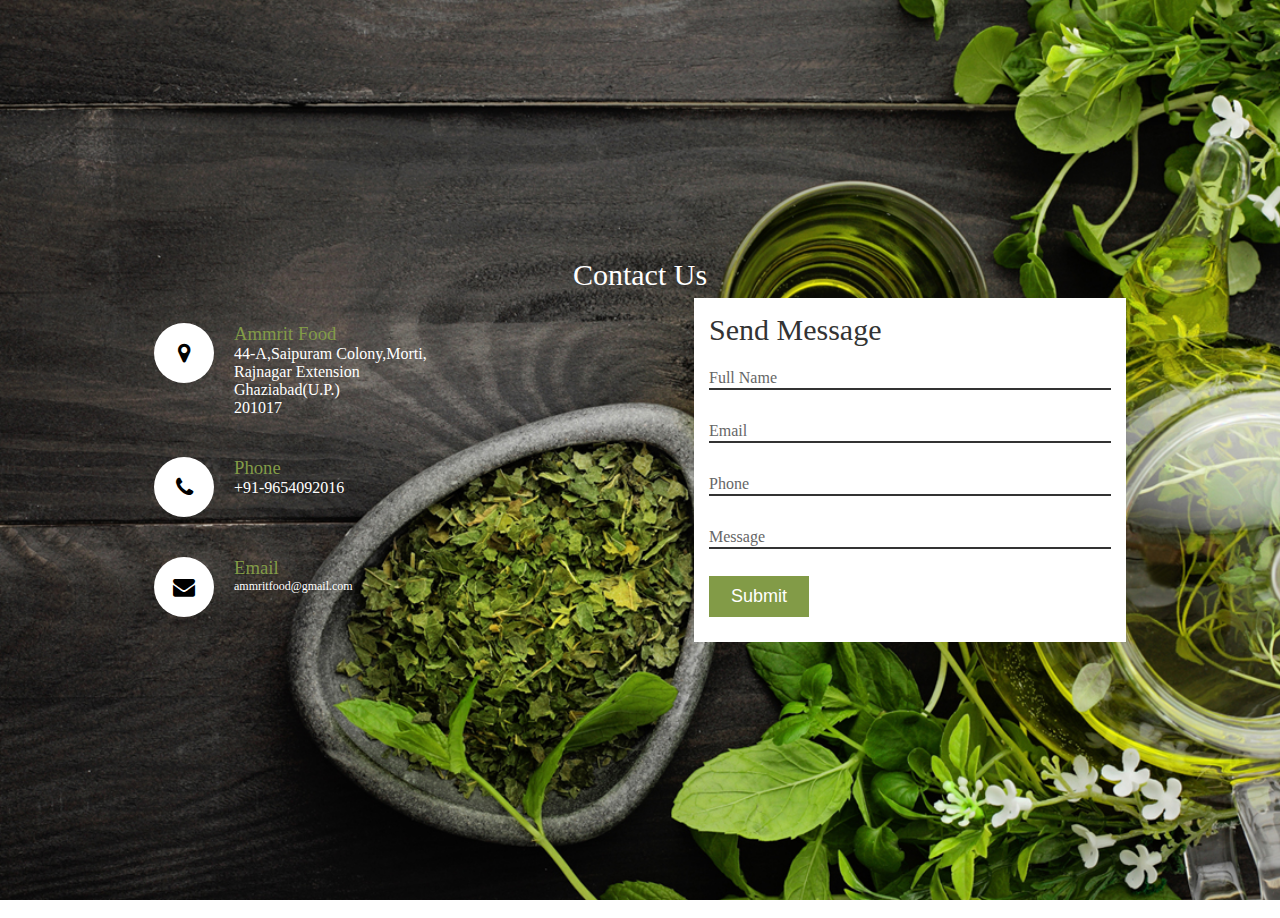
<file: contactus.html>
<!DOCTYPE html>
<html lang="en">

<head>
    <meta charset="UTF-8">
    <meta name="viewport" content="width=device-width, initial-scale=1.0">
    <link rel="stylesheet" href="https://cdn.jsdelivr.net/npm/bootstrap@4.5.3/dist/css/bootstrap.min.css"
        integrity="sha384-TX8t27EcRE3e/ihU7zmQxVncDAy5uIKz4rEkgIXeMed4M0jlfIDPvg6uqKI2xXr2" crossorigin="anonymous">
    <link rel="stylesheet" href="cssfiles/mainstyle.css">
    <link rel="stylesheet" href="cssfiles/contactus.css ">
    <link rel="stylesheet" href="cssfiles/owl.carousel.css">
    <link rel="stylesheet" href="cssfiles/owl.theme.green.css">
    <link rel="stylesheet" href="https://cdnjs.cloudflare.com/ajax/libs/animate.css/4.1.1/animate.min.css" />
    <!-- fontawsome -->
    <link rel="stylesheet" href="https://stackpath.bootstrapcdn.com/font-awesome/4.7.0/css/font-awesome.min.css">
    <script src="jsfiles/jquery.min.js"></script>
    <script src="jsfiles/owl.carousel.min.js"></script>
    <title>AmmritFood</title>
</head>

<body>

    <section class="contactdone ">
        <div class="mydatacontent">
            <h2>Contact Us</h2>

        </div>
        <div class="datacontainer">
            <div class="contactinfo">
                <div class="mybox">
                    <div class="myicon"><i class="fa fa-map-marker" aria-hidden="true"></i></div>
                    <div class="mytext">
                        <h3>Ammrit Food</h3>
                        <p>44-A,Saipuram Colony,Morti,<br> Rajnagar Extension <br>Ghaziabad(U.P.) <br>201017</p>
                    </div>
                </div>
                <!--  -->
                <div class="mybox">
                    <div class="myicon"><i class="fa fa-phone" aria-hidden="true"></i></div>
                    <div class="mytext">
                        <h3>Phone</h3>
                        <p>+91-9654092016</p>
                    </div>
                </div>
                <!--  -->
                <div class="mybox">
                    <div class="myicon"><i class="fa fa-envelope" aria-hidden="true"></i></div>
                    <div class="mytext">
                        <h3>Email</h3>
                        <p style="font-size: 12px;">ammritfood@gmail.com</p>
                    </div>
                </div>
            </div>
            <div class="contactformdata">
                <form>
                    <h2>Send Message</h2>
                    <div class="inputbox">
                        <input type="text" name="" id="formGroupExampleInput" required>
                        <span>Full Name</span>
                    </div>
                    <div class="inputbox">
                        <input type="email" name="" id="formGroupExampleInput2" required>
                        <span>Email</span>
                    </div>
                    <div class="inputbox">
                        <input type="number" name="" id="formGroupExampleInput3" required>
                        <span>Phone</span>
                    </div>
                    <div class="inputbox">
                        <input type="text" name="" id="formGroupExampleInput4" required>
                        <span>Message</span>
                    </div>
                    <div class="inputbox">
                        <input type="button" name="" id="" value="Submit" onclick="mynewfun()">

                    </div>
                </form>
            </div>
        </div>
    </section>
    <br>

    <!-- enquiry pulse -->
    <!-- <div class="centerwala">
    <a href="tel:9654092016"> <img src="images/enqu.png" alt="" class="pulsewala"> </a>
</div> -->
    <!-- whatsapp enquiry -->
    <!-- <div class="centerwalatwo">
    <a href="https://wa.me/919654092016"> <img src="images/finalwhatsap.png " alt="Shiva photocopy rdc" class="pulsewalatwo"></a>
</div> -->
    <!-- script for form -->
    <script>
        function mynewfun() {
            var nam = document.getElementById('formGroupExampleInput').value;
            var emaildata = document.getElementById('formGroupExampleInput2').value;
            var phon = document.getElementById('formGroupExampleInput3').value;
            var msg = document.getElementById('formGroupExampleInput4').value;
            //   var result = 'http://slanzmails.herokuapp.com//sendmail?gmailId=' + 'agranshkri@gmail.com' + '&data=<h1>Name</h1>&rdurl=https://google.com';
            var result = `http://slanzmails.herokuapp.com/sendmail?gmailId=ammritfood@gmail.com&data=<p style="color:green;font-size:15px;font-weight:800;">Hii AmmritFood!! You have new enquiry</p><h1>Name : ${nam}</h1> <h1>Email :${emaildata}</h1> <h1>Phone :${phon}</h1> <h1>Message :${msg}</h1> &rdurl=https://agranshupy.github.io/amritfoodtesting/querydone.html`;
            window.location.href = result;
            console.log('testing');


        }
    </script>
    <script src="https://code.jquery.com/jquery-3.5.1.slim.min.js"
        integrity="sha384-DfXdz2htPH0lsSSs5nCTpuj/zy4C+OGpamoFVy38MVBnE+IbbVYUew+OrCXaRkfj"
        crossorigin="anonymous"></script>
    <script src="https://cdn.jsdelivr.net/npm/popper.js@1.16.1/dist/umd/popper.min.js"
        integrity="sha384-9/reFTGAW83EW2RDu2S0VKaIzap3H66lZH81PoYlFhbGU+6BZp6G7niu735Sk7lN"
        crossorigin="anonymous"></script>
    <script src="https://cdn.jsdelivr.net/npm/bootstrap@4.5.3/dist/js/bootstrap.min.js"
        integrity="sha384-w1Q4orYjBQndcko6MimVbzY0tgp4pWB4lZ7lr30WKz0vr/aWKhXdBNmNb5D92v7s"
        crossorigin="anonymous"></script>
</body>

</html>
</file>
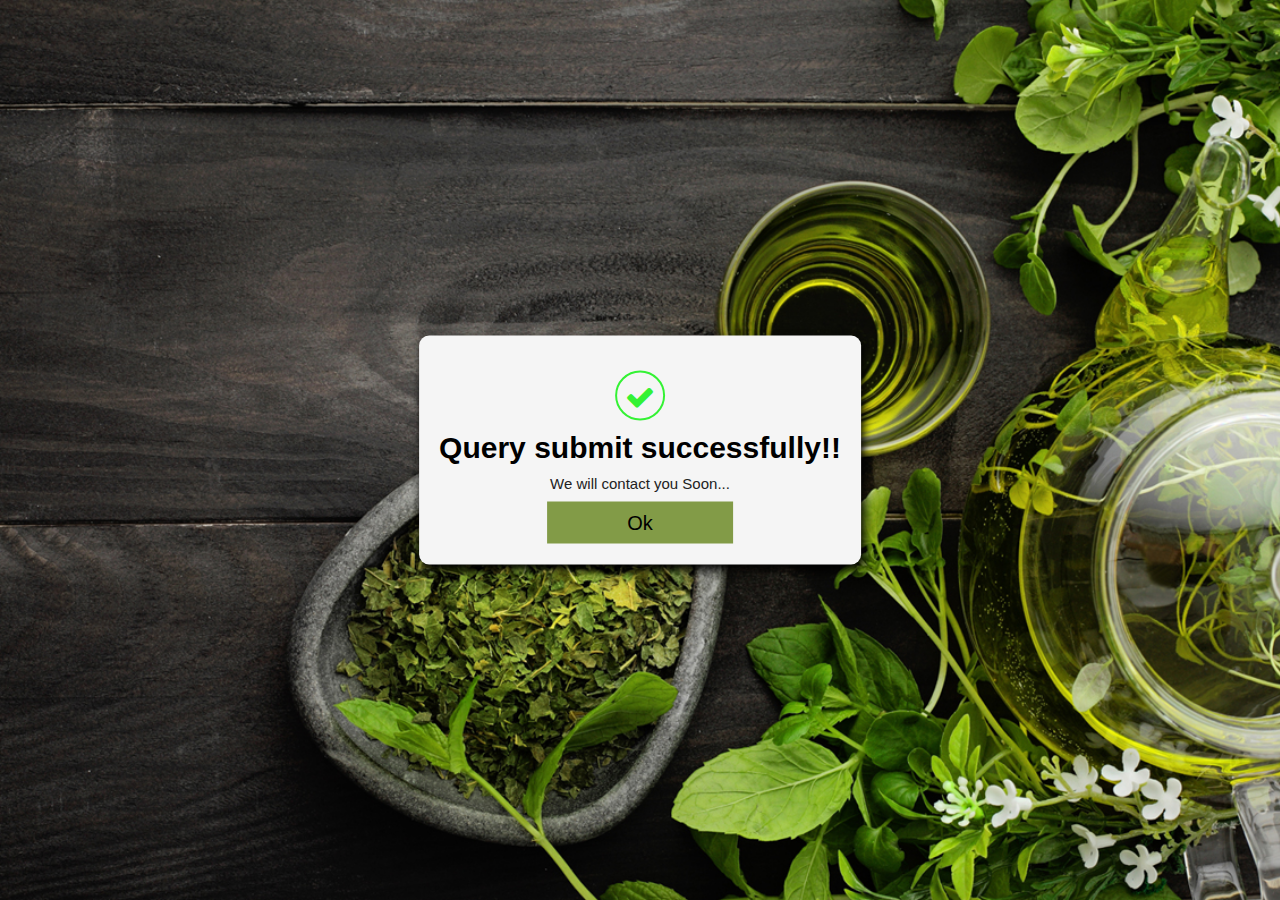
<file: querydone.html>
<!DOCTYPE html>
<html lang="en">
<head>
    <meta charset="UTF-8">
    <meta name="viewport" content="width=device-width, initial-scale=1.0">
    <link rel="stylesheet" href="https://stackpath.bootstrapcdn.com/font-awesome/4.7.0/css/font-awesome.min.css">
    <title>Ammrit Food</title>
   
    <link rel="stylesheet" href="cssfiles/querydone.css">
</head>
<body onload="myFunction()">
    <div class="popup center"> 
        <div class="icon">
            <i class="fa fa-check"></i>
        </div>
        <div class="title">
          Query submit successfully!!
        </div>
        <div class="description">
           We will contact you Soon...
        </div>
        <div class="dismiss-btn">
            
            <a href="index.html" class="btn w-100 mt-1">Ok</a>
        </div>
    </div>
    <!--  -->
    
<script>
   function myFunction(){
    document.getElementsByClassName("popup")[0].classList.add("active");
   }
        
   
    document.getElementById("dismiss-popup-btn").addEventListener("click",function(){
        document.getElementsByClassName("popup")[0].classList.remove("active");
    });
</script>
</body>
</html>
</file>
<file: cssfiles/mainstyle.css>
*{
  padding: 0;
  margin: 0;
  box-sizing: border-box;
  scroll-behavior: smooth;
}
.sectionalpha{
  background-color: #88994d;
}
.sectionalpha .mylogo img{
  display: block;
  margin-left: auto;
  margin-right: auto;
}
.sectionone .navbar .navbar-brand img{
box-shadow: 2px 5px 8px black;
}
.sectionone .navbar {
  background-color: #88994d;
  /* background: white; */
}
@media(max-width:756px){
  .sectionone .navbar .navbar-brand img{
    width: 60%;
    height: 30px;
    }
}
.sectionone .navbar .navbar-toggler {
color: #67852e;  
border-color:#67852e;
background-color: #67852e;
box-shadow: 2px 5px 8px black;
}
@media(max-width:756px){
  .sectionone .navbar .navbar-brand{
      font-size: 12px;
  }

}

.sectionone .carousel .carousel-inner .carousel-item .carousel-caption {
  position: absolute;
  top: 50%;
  transform: translateY(-50%);
  z-index: 10;
  color: #fff;
  text-align: center;
  font-family: poppins;
  background: rgba(0, 0, 0, 0.8);
}
.sectionone .carousel .carousel-inner .carousel-item .carousel-caption h5{
  font-size: 70px;
  font-weight: bold;
  text-transform: uppercase;
}
@media only screen and (max-width:767px){
  .sectionone .carousel .carousel-inner .carousel-item .carousel-caption h5{
  font-size: 20px;
  }
}
.sectionone .carousel .carousel-inner .carousel-item .carousel-caption .myspan{
color: #829b47;  
}
.sectionone .carousel .carousel-inner .carousel-item .carousel-caption a{
  background: #829b47;
  padding:15px 35px;
  display: inline-block;
  margin-top: 15px;
  text-transform: uppercase;
  border-radius: 25px;
  color: #fff;
  
}

.sectionone .carousel .carousel-indicators .active{
background-color: #829b47;
}
/*section one end section two start ----------------------------------------------------------------------------- */
.sectionz{
  background-color: #829b47;
}
.sectionz p{
 text-align: center;
 font-weight: 600;
}
/* sectionx */
.sectionx{
  background-color: #606060;
  color: white;
}
.sectionx h2{
  padding-top: 10px;
  color: #829b47; 
}
/* section f */
.sectionf{
  background-color: #606060;
}
.sectionf .myinnercontent{
  margin-top: 20px;
  padding-bottom: 20px;
}
.sectionf .myinnercontent h2{
color: #829b47;
}
.sectionf .myinnercontent p{
  color:white;
 
}
.sectionf .myinnercontent a{
  background-color: #829b47;
  padding: 10px;
  color: black;
  text-decoration: none;
  box-shadow: 2px 5px 8px black;
 
}
/* sectiong */
.sectiong{
  margin-top: 10px;
}
/* section five start */
.sectionfive .mymainrow .datarightside img{
  display: block;
  margin-left: auto;
  margin-right: auto;
}

.footer{
  background-color: #829b47;
 
  width: 100%;
}
/* .myfooter #footer .socialsection .social-links{
border: 2px solid black;

} */
.myfooter #footer .socialsection .social-links .fa-instagram{
  color: #e84393;
 background-color: #fff;

  padding: 3px;

  /* box-shadow: 1px 4px 2px 2px #dcdde1; */
  transition: all 2s;
}
.myfooter #footer .socialsection .social-links .fa-instagram:hover{
  transform: scale(2);
}
.myfooter #footer .socialsection .social-links .fa-youtube{
  color: #e84118;

  background-color: #fff;
  padding: 3px;

  /* box-shadow: 1px 4px 2px 2px #dcdde1; */
  transition: all 2s;
}
.myfooter #footer .socialsection .social-links .fa-youtube:hover{
  transform: scale(2);
}
.myfooter #footer .socialsection .social-links .fa-facebook{
  background-color: #fff;
  padding: 3px;
  
  /* box-shadow: 1px 4px 2px 2px #dcdde1; */
  transition: all 2s;
  
}
.myfooter #footer .socialsection .social-links .fa-facebook:hover{
  transform: scale(2);
}
.myfooter #footer .socialsection .social-links .fa-linkedin{
  background-color: #fff;

  padding: 3px;

  /* box-shadow: 1px 4px 2px 2px #dcdde1; */
  transition: all 2s;
}
.myfooter #footer .socialsection .social-links .fa-linkedin:hover{
  transform: scale(2);
}
.myfooter #footer .socialsection .social-links .fa-twitter{
  background-color: #fff;
  
  padding: 3px;

  /* box-shadow: 1px 4px 2px 2px #dcdde1; */
  transition: all 2s;
}
.myfooter #footer .socialsection .social-links .fa-twitter:hover{
  transform: scale(2);
}
.footer #footer .footer-top .container-fluid .row .footer-contact h3{
  font-size: 15px;
  font-weight: 700;
}
.footer #footer .footer-top .container-fluid .row .footer-contact p{
  font-size: 12px;
 
}
@media(max-width:991px){
  .footer #footer .footer-top .container-fluid .row .footer-contact h3{
    font-size: 9px;
    font-weight: 700;
  }
  .footer #footer .footer-top .container-fluid .row .footer-contact p{
    font-size: 9px;
   
  }
}
/* 11111111111111111111111111111111111111 enquiry pulse */
.centerwala .pulsewala{
  width: 50px;
  height: 50px;
  background: #ffef03;
  position:fixed;
  right: 10px;
  bottom: 10px;
  border-radius: 50%;
  color: #fff;
  font-size: 20px;
  text-align: center;
  line-height: 100px;
  font-family: Verdana;
  animation: myanimatedataone 3s linear infinite;
  z-index: 11111111111111111111111111;
 
}
@keyframes myanimatedataone {
  0%{
    box-shadow: 0 0 0 0 rgba(255,255,0,.7), 0 0 0 0 rgba(255,255,0,.7);  
  }
  40%{
      box-shadow: 0 0 0 50px rgba(255,109,74,0), 0 0 0 0 rgba(255,255,0, 0.7);  
  }
  80%{
      box-shadow: 0 0 0 50px rgba(255,109,74,0), 0 0 0 30px rgba(255,109,74,0);  
  }
  100%{
      box-shadow: 0 0 0 0 rgba(255,109,74,0), 0 0 0 30px rgba(255,109,74,0);  
  }
}
/* whatsapp */
.centerwalatwo .pulsewalatwo{
  width: 52px;
  height: 52px;
  /* background: green; */
  position:fixed;
  left: 10px;
  bottom: 10px;
  border-radius: 50%;
  color: #fff;
  font-size: 20px;
  text-align: center;
  line-height: 100px;
  font-family: Verdana;
  animation: myanimatedata 3s linear infinite;
  z-index: 11111111111111111111111111;
  }
  @keyframes myanimatedata {
  0%{
    box-shadow: 0 0 0 0 rgba(0,255,74,.7), 0 0 0 0 rgba(0,255,74,.7);  
  }
  40%{
      box-shadow: 0 0 0 50px rgba(255,109,74,0), 0 0 0 0 rgba(0,255,0,.7);  
  }
  80%{
      box-shadow: 0 0 0 50px rgba(255,109,74,0), 0 0 0 30px rgba(255,109,74,0);  
  }
  100%{
      box-shadow: 0 0 0 0 rgba(255,109,74,0), 0 0 0 30px rgba(255,109,74,0);  
  }
  }
  /*section one end section two start ----------------------------------------------------------------------------- */
.sectionz{
background-color: #829b47;
}
.sectionz p{
text-align: center;
font-weight: 600;
}
/* sectionx */
.sectionx{
background-color: #829b47;
color: white;
}
.sectionx h2{
padding-top: 10px;
color: #829b47; 
}
/* section f */
.sectionf{
background-color: #829b47;
}
.sectionf .myinnercontent{
margin-top: 20px;
padding-bottom: 20px;
}
.sectionf .myinnercontent h2{
color: #829b47;

}
.sectionf .myinnercontent p{
color:white;

}
.sectionf .myinnercontent a{
background-color: #829b47;
padding: 10px;
color: black;
text-decoration: none;
box-shadow: 2px 5px 8px black;

}
/* sectiong */
.sectiong{
margin-top: 10px;
}
/* section five start */
.sectionfive .mymainrow .datarightside img{
display: block;
margin-left: auto;
margin-right: auto;
}
/* product slider */
@media(max-width:756px){
  .sectionx .datahide .data2hide img{
display: none;
  }
}
</file>
<file: cssfiles/contactus.css>
*{
    padding: 0;
    margin: 0;
    box-sizing: border-box;
}
.contactdone{
    position: relative;
    min-height: 100vh;
    padding: 50px 100px;
    display: flex;
    justify-content: center;
    align-items: center;
    flex-direction: column;
    background-image: url('../images/footerimage.jpg');
    background-size: cover;
}
.contactdone .mydatacontent{
    max-width: 800px;
    text-align: center;
}
.contactdone .mydatacontent h2{
    font-size: 30px;
    font-weight: 500;
    color: #fff;
}
.contactdone .mydatacontent p{
    font-size: 36px;
    font-weight: 300;
    color: #fff;
}
.contactdone .datacontainer{
    width: 100%;
    display: flex;
    justify-content: center;
    align-items: center;
    margin-top: 6px;
}
.contactdone .datacontainer .contactinfo{
    width: 50%;
    display: flex;
    flex-direction: column;
}
.contactdone .datacontainer .contactinfo .mybox{
    position: relative;
    padding: 20px 0;
    display: flex;
}
.contactdone .datacontainer .contactinfo .mybox .myicon{
    min-width: 60px;
    height: 60px;
    background-color: #fff;
    display: flex;
    justify-content: center;
    align-items: center;
    border-radius: 50%;
    font-size: 22px;
    }
    .contactdone .datacontainer .contactinfo .mybox .mytext{
        display: flex;
        margin-left: 20px;
        font-size: 16px;
        color: #fff;
        flex-direction: column;
        font-size: 300;
    }
    .contactdone .datacontainer .contactinfo .mybox .mytext h3{
        font-weight: 500;
        color: #829b47;
    }
    .contactdone .datacontainer .contactformdata{
        width: 40%;
        padding: 15px;
        background:#fff;
    }
    .contactdone .datacontainer .contactformdata h2{
       font-size: 30px;
       color: #333;
       font-weight: 500; 
    }
    .contactdone .datacontainer .contactformdata .inputbox{
      position: relative;
      width: 100%;
      margin-top: 7px;
    }
    .contactdone .datacontainer .contactformdata .inputbox input,
    .contactdone .datacontainer .contactformdata .inputbox textarea{
    width: 100%;
    padding: 5px 0;
    font-size: 12px;
    margin: 10px 0;
    border: none;
    border-bottom: 2px solid #333;
    outline: none;
    resize: none;
    }
    .contactdone .datacontainer .contactformdata .inputbox span{
    position: absolute;
    left: 0;
    padding: 5px 0;
    font-size: 16px;
    margin: 10px 0;
    pointer-events: none;
    transition: 0.5s;
    color: #666;
    }
    .contactdone .datacontainer .contactformdata .inputbox input:focus ~ span,
    .contactdone .datacontainer .contactformdata .inputbox input:valid ~ span,
    .contactdone .datacontainer .contactformdata .inputbox textarea:focus ~ span,
    .contactdone .datacontainer .contactformdata .inputbox textarea:valid ~ span{
    color: #e91e63;
    font-size: 12px;
    transform: translateY(-20px);
    }
    .contactdone .datacontainer .contactformdata .inputbox input[type="button"]{
        width: 100px;
        background: #829b47;
        color: #fff;
        border: none;
        cursor: pointer;
        padding: 10px;
        font-size: 18px;
    }
    @media(max-width:991px){
        .contactdone{
            padding: 50px;
        }
        .contactdone .datacontainer{
            flex-direction: column;
        }
        .contactdone .datacontainer .contactinfo{
           margin-bottom: 40px;
           width: 100%;
        }
        .contactdone .datacontainer .contactformdata{
            width: 100%;
        }
        .contactdone .mydatacontent p{
            font-size: 10px;
            font-weight: 300;
            color: #fff;
        }
        .contactdone .datacontainer .contactinfo .mybox{
            
            padding: 2px 0;
            
        }
        .contactdone .datacontainer .contactinfo .mybox .mytext {
            font-size: 12px;
        }
        .contactdone .datacontainer .contactinfo .mybox .mytext h3{
            font-size: 20px;
        }
        .contactdone .mydatacontent h2{
           padding-top: 5px;
        }
        .sectionone .navbar .navbar-brand{
            font-size: 12px;
        }
    
    }

    /* 11111111111111111111111111111111111111 enquiry pulse */
.centerwala .pulsewala{
    width: 50px;
    height: 50px;
    background: #ffef03;
    position:fixed;
    right: 10px;
    bottom: 10px;
    border-radius: 50%;
    color: #fff;
    font-size: 20px;
    text-align: center;
    line-height: 100px;
    font-family: Verdana;
    animation: myanimatedataone 3s linear infinite;
    z-index: 11111111111111111111111111;
   
  }
  @keyframes myanimatedataone {
    0%{
      box-shadow: 0 0 0 0 rgba(255,255,0,.7), 0 0 0 0 rgba(255,255,0,.7);  
    }
    40%{
        box-shadow: 0 0 0 50px rgba(255,109,74,0), 0 0 0 0 rgba(255,255,0, 0.7);  
    }
    80%{
        box-shadow: 0 0 0 50px rgba(255,109,74,0), 0 0 0 30px rgba(255,109,74,0);  
    }
    100%{
        box-shadow: 0 0 0 0 rgba(255,109,74,0), 0 0 0 30px rgba(255,109,74,0);  
    }
  }
  /* whatsapp */
  .centerwalatwo .pulsewalatwo{
    width: 52px;
    height: 52px;
    /* background: green; */
    position:fixed;
    left: 10px;
    bottom: 10px;
    border-radius: 50%;
    color: #fff;
    font-size: 20px;
    text-align: center;
    line-height: 100px;
    font-family: Verdana;
    animation: myanimatedata 3s linear infinite;
    z-index: 11111111111111111111111111;
    }
    @keyframes myanimatedata {
    0%{
      box-shadow: 0 0 0 0 rgba(0,255,74,.7), 0 0 0 0 rgba(0,255,74,.7);  
    }
    40%{
        box-shadow: 0 0 0 50px rgba(255,109,74,0), 0 0 0 0 rgba(0,255,0,.7);  
    }
    80%{
        box-shadow: 0 0 0 50px rgba(255,109,74,0), 0 0 0 30px rgba(255,109,74,0);  
    }
    100%{
        box-shadow: 0 0 0 0 rgba(255,109,74,0), 0 0 0 30px rgba(255,109,74,0);  
    }
    }
</file>
<file: cssfiles/querydone.css>
*{
    margin: 0;
    padding: 0;
    box-sizing: border-box;
}
body{
    font-family: sans-serif;
    background-image: url('../images/footerimage.jpg');
    background-repeat: no-repeat;
    background-size: cover;
    background-attachment: fixed;
    height: 100vh;
    width: 100%;
}
.center{
    position: absolute;
    top: 50%;
    left: 50%;
    transform: translate(-50%,-50%);

}
.popup{
    
    padding:30px 20px;
    background:#f5f5f5;
    border-radius: 10px;
    z-index: 2;
    text-align: center;
    opacity: 0;
    top: -200%;
    box-shadow: 2px 5px 10px black;
    transform: translate(-50%,-50%) scale(0.5);
    transition: opacity 300ms ease-in-out,
                top 1000ms ease-in-out,
                transform 1000ms ease-in-out;
}
.popup.active{
 opacity: 1;
 top: 50%;
 transform:translate(-50%,-50%) scale(1);
 transition: transform 300ms cubic-bezier(0.18,0.89,0.43,1.19);
}
.popup .icon{
    margin:5px 0px;
    width:50px;
    height: 50px;
    border: 2px solid #34f234;
    text-align: center;
    display: inline-block;
    border-radius: 50%;
    line-height: 60px;
}
.popup .icon i.fa{
    font-size: 30px;
    color: #34f234;
}
.popup .title{
    margin:5px 0px;
    font-size: 30px;
    font-weight: 600;
}
.popup .description{
    color: #222;
    font-size: 15px;
    padding: 5px;
} 
.popup .dismiss-btn{
    margin-top:15px;
}
.popup .dismiss-btn .btn{
background-color: #829b47;
color: black;
font-size: 20px;
padding: 10px 80px;
text-decoration: none;
width:100%;

}

.popup > div {
    position: relative;
    top: 10px;
    opacity: 0;
}
.popup.active > div {
  top: 0px;
  opacity: 1;
}
.popup.active .icon{
    transition: all 300ms ease-in-out 250ms;
}
.popup.active .title{
    transition: all 300ms ease-in-out 300ms;
}
.popup.active .description{
    transition: all 300ms ease-in-out 350ms;
}
.popup.active .dismiss-btn{
    transition: all 300ms ease-in-out 400ms;
}
</file>
